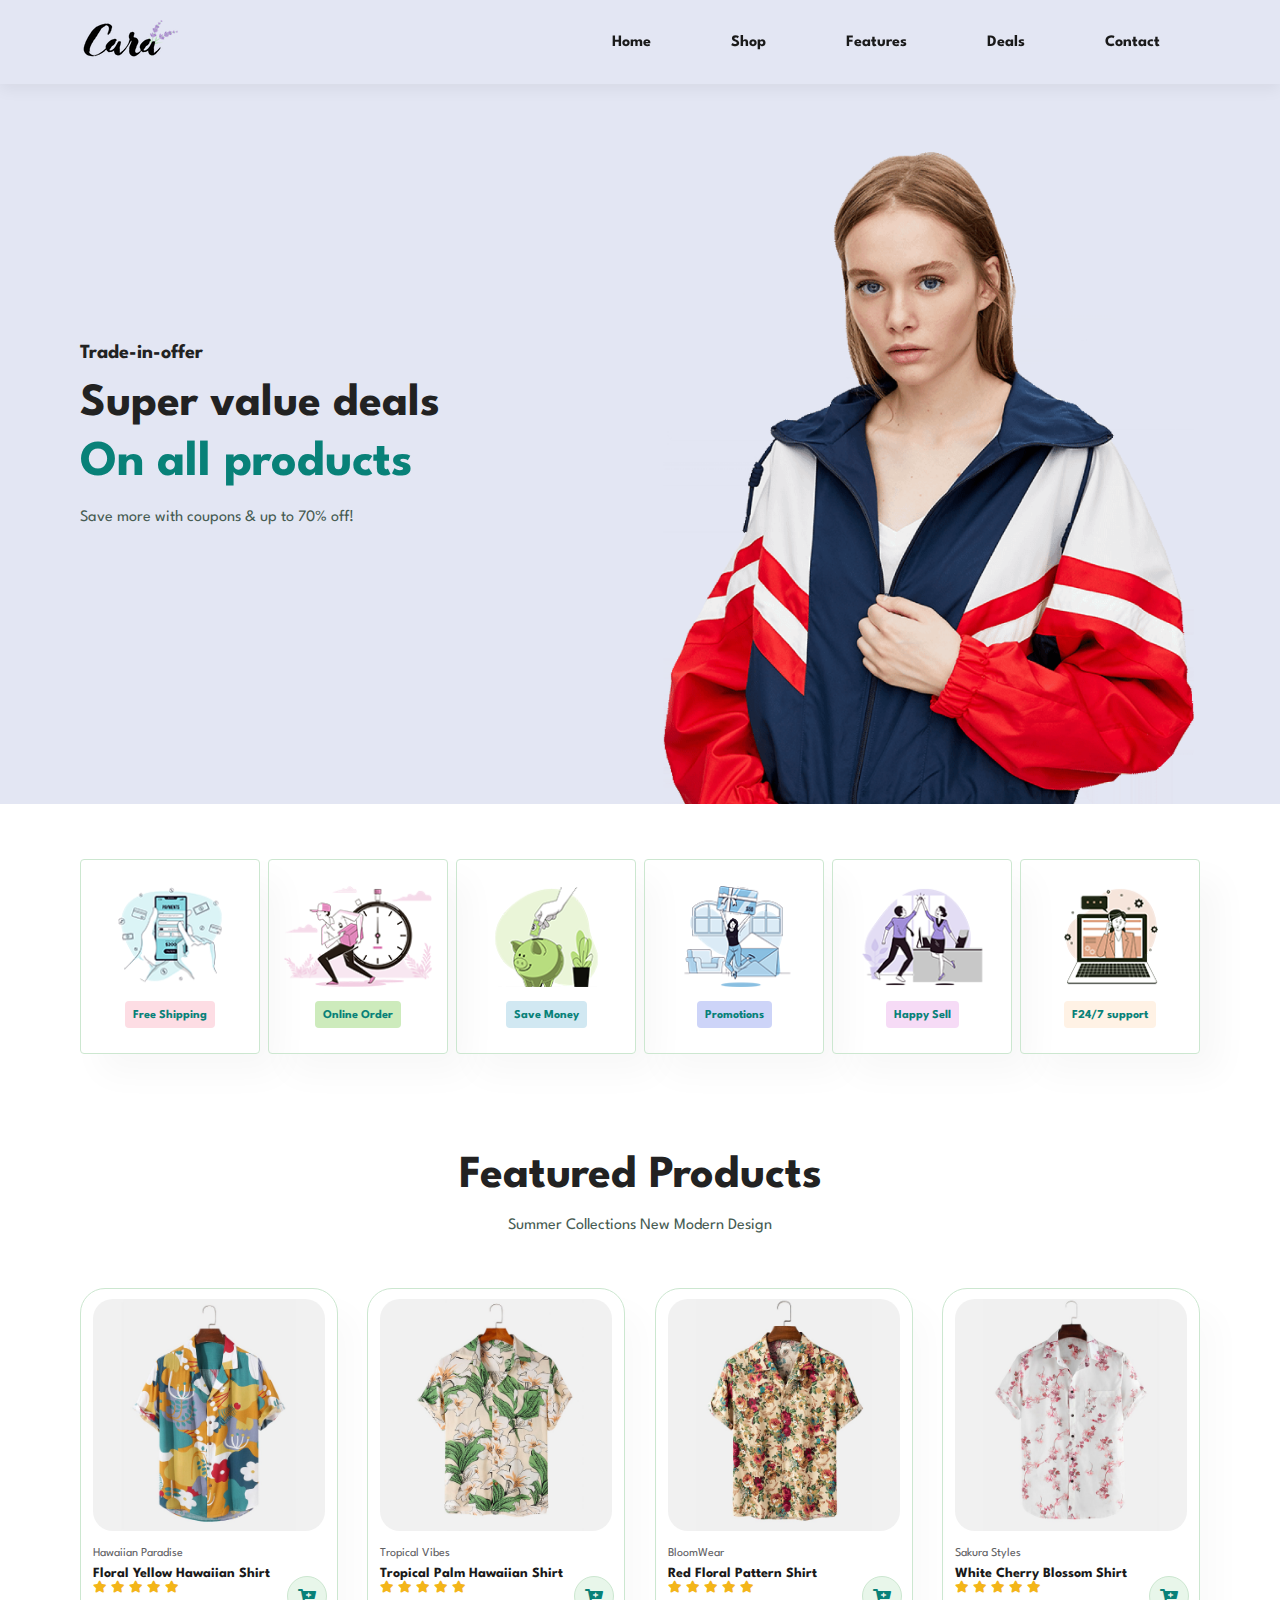
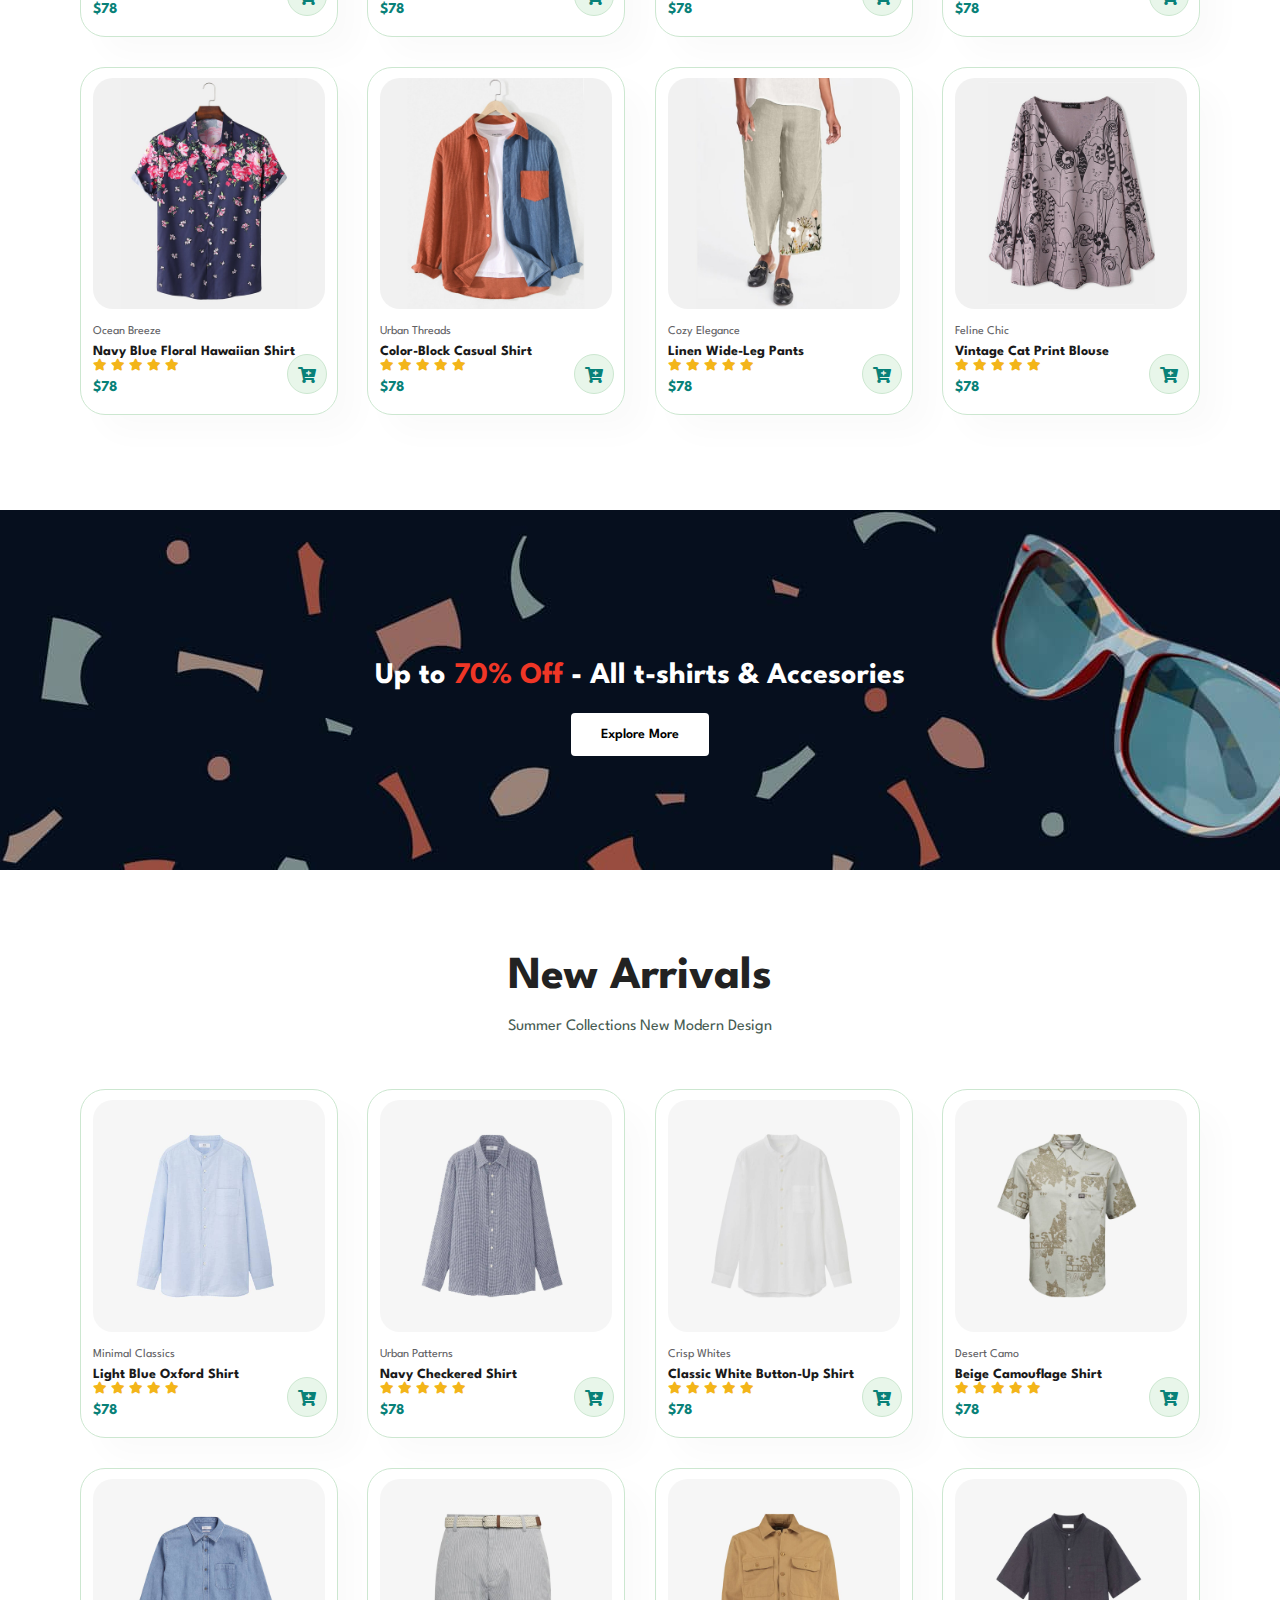
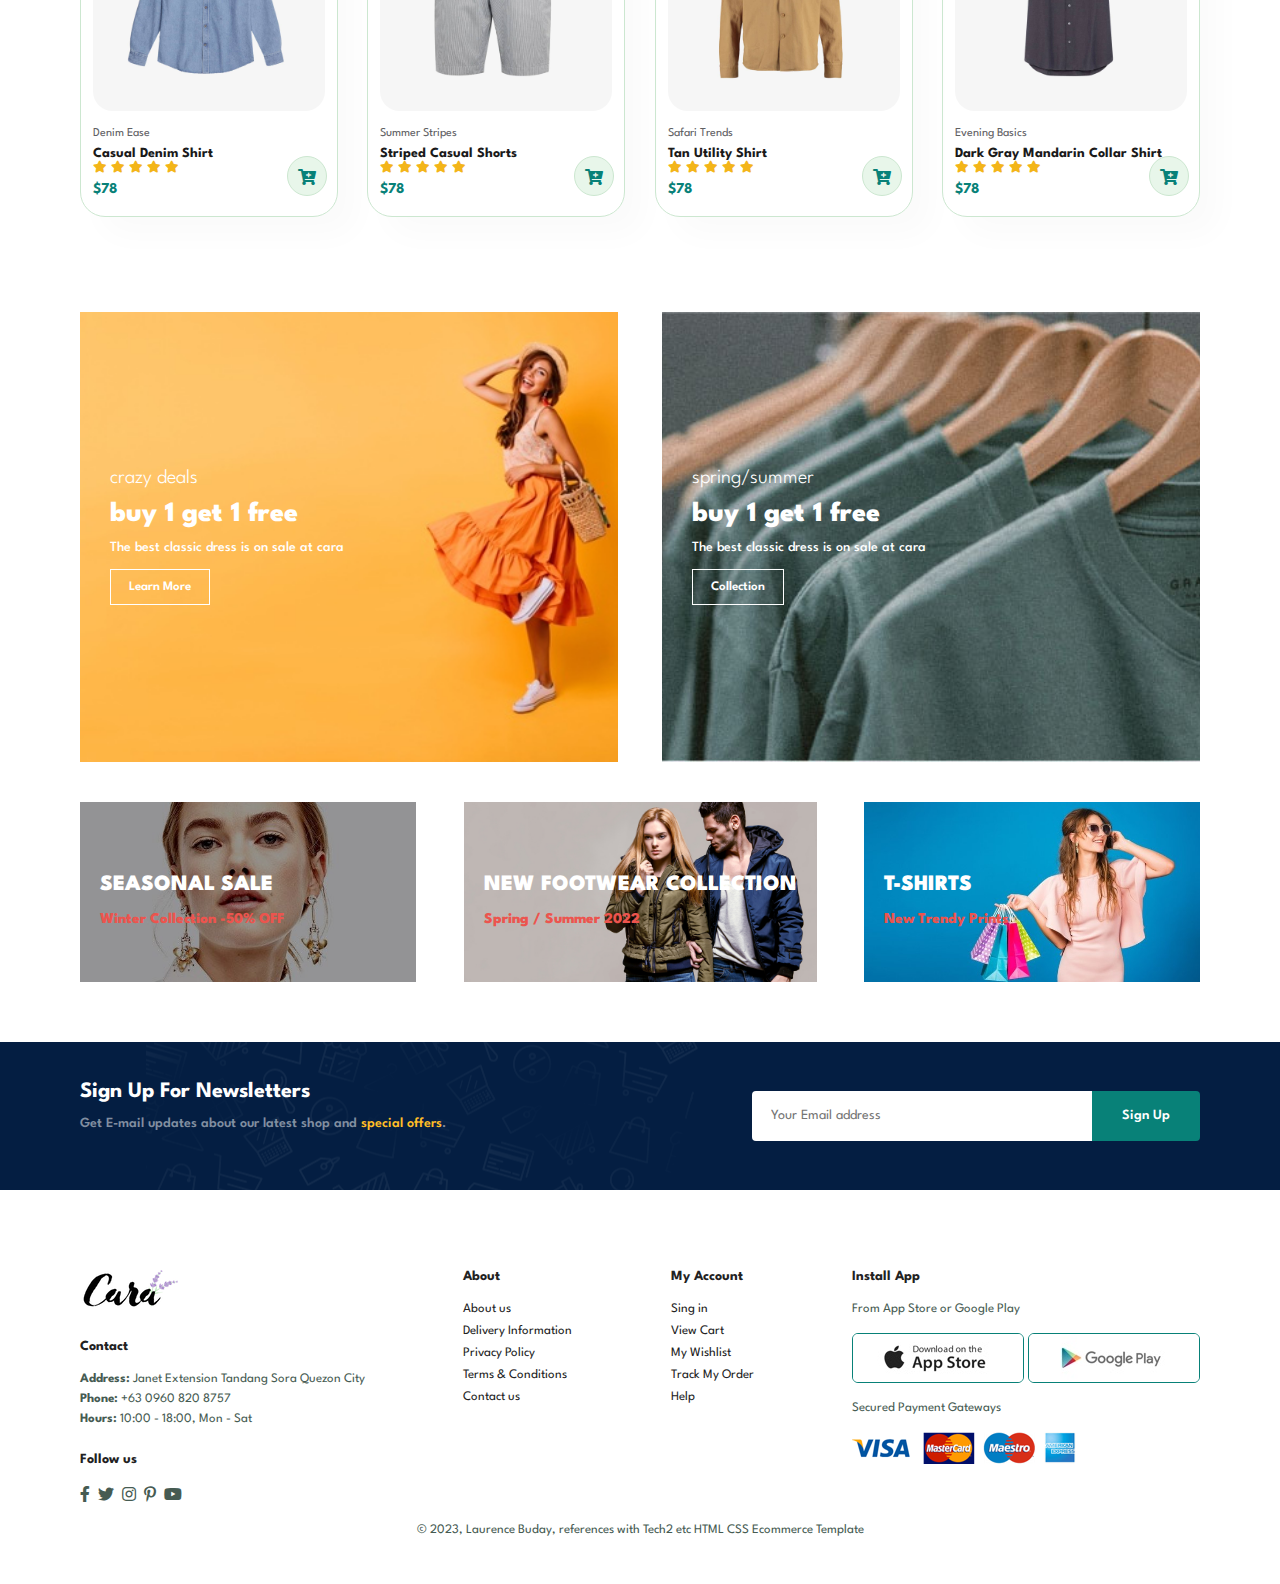
<file: index.html>
<!DOCTYPE html>
<html lang="en">
<head>
    <meta charset="UTF-8">
    <meta name="viewport" content="width=device-width, initial-scale=1.0">
    <link rel="shortcut icon" type="image/x-icon" href="img/logo.png">
    <title>LodiShop</title>
     <!-- CSS Link -->
    <link rel="stylesheet" href="css/style.css">
    <!-- font awesome link -->
    <link rel="stylesheet" href="https://use.fontawesome.com/releases/v5.15.4/css/all.css">
<body>
    <!-- navbar -->
  <section id="header">
    <a href="#"><img src="img/logo.png" class="logo" alt=""></a>
    <div>
    <ul id="navbar">
      <li><a class="active" href="index.html">Home</a></li>
      <li><a href="shop.html">Shop</a></li>
      <li><a href="#product1">Features</a></li>
      <li><a href="#sm-banner">Deals</a></li>
      <li><a href="#newsletter">Contact</a></li>
      <a href="#" id="close"><i class="fas fa-times"></i></a>
    </ul>
    </div>
  </section>
<!-- Page -->
<section id="hero">
  <div class="hero-under">
      <h4>Trade-in-offer</h4>
      <h2>Super value deals</h2>
      <h1>On all products</h1>
      <p>Save more with coupons & up to 70% off!</p>
  </div>
</section>

  <section id="feature" class="section-p1">
      <div class="fe-box">
        <img src="img/features/f1.png" alt="">
              <h6>Free Shipping</h6>
      </div>
      <div class="fe-box">
        <img src="img/features/f2.png" alt="">
              <h6>Online Order</h6>
      </div>
      <div class="fe-box">
        <img src="img/features/f3.png" alt="">
              <h6>Save Money</h6>
      </div>
      <div class="fe-box">
        <img src="img/features/f4.png" alt="">
              <h6>Promotions</h6>
      </div>
      <div class="fe-box">
        <img src="img/features/f5.png" alt="">
              <h6>Happy Sell</h6>
      </div>
      <div class="fe-box">
        <img src="img/features/f6.png" alt="">
              <h6>F24/7 support</h6>
      </div>
  </section>

  <section id="product1" class="section-p1 user-cards">
    <h2>Featured Products</h2>
    <p>Summer Collections New Modern Design</p>
    <div class="pro-container">
    <div class="pro">
      <img src="img/products/f1.jpg" alt="">
        <div class="des">
          <span>Hawaiian Paradise</span>
          <h5>Floral Yellow Hawaiian Shirt</h5>
          <div class="star"></div>
          <i class="fas fa-star"></i>
          <i class="fas fa-star"></i>
          <i class="fas fa-star"></i>
          <i class="fas fa-star"></i>
          <i class="fas fa-star"></i>
          <h4>$78</h4>
        </div>
        <a href="#"><i class="fas fa-cart-plus cart"></i></a>
    </div>
    <div class="pro">
      <img src="img/products/f2.jpg" alt="">
        <div class="des">
          <span>Tropical Vibes</span>
          <h5>Tropical Palm Hawaiian Shirt</h5>
          <div class="star"></div>
          <i class="fas fa-star"></i>
          <i class="fas fa-star"></i>
          <i class="fas fa-star"></i>
          <i class="fas fa-star"></i>
          <i class="fas fa-star"></i>
          <h4>$78</h4>
        </div>
        <a href="#"><i class="fas fa-cart-plus cart"></i></a>
    </div>
    <div class="pro">
      <img src="img/products/f3.jpg" alt="">
        <div class="des">
          <span>BloomWear</span>
          <h5>Red Floral Pattern Shirt</h5>
          <div class="star"></div>
          <i class="fas fa-star"></i>
          <i class="fas fa-star"></i>
          <i class="fas fa-star"></i>
          <i class="fas fa-star"></i>
          <i class="fas fa-star"></i>
          <h4>$78</h4>
        </div>
        <a href="#"><i class="fas fa-cart-plus cart"></i></a>
    </div>
    <div class="pro">
      <img src="img/products/f4.jpg" alt="">
        <div class="des">
          <span>Sakura Styles</span>
          <h5>White Cherry Blossom Shirt</h5>
          <div class="star"></div>
          <i class="fas fa-star"></i>
          <i class="fas fa-star"></i>
          <i class="fas fa-star"></i>
          <i class="fas fa-star"></i>
          <i class="fas fa-star"></i>
          <h4>$78</h4>
        </div>
        <a href="#"><i class="fas fa-cart-plus cart"></i></a>
    </div>
    <div class="pro">
      <img src="img/products/f5.jpg" alt="">
        <div class="des">
          <span>Ocean Breeze</span>
          <h5>Navy Blue Floral Hawaiian Shirt</h5>
          <div class="star"></div>
          <i class="fas fa-star"></i>
          <i class="fas fa-star"></i>
          <i class="fas fa-star"></i>
          <i class="fas fa-star"></i>
          <i class="fas fa-star"></i>
          <h4>$78</h4>
        </div>
        <a href="#"><i class="fas fa-cart-plus cart"></i></a>
    </div>
    <div class="pro">
      <img src="img/products/f6.jpg" alt="">
        <div class="des">
          <span>Urban Threads</span>
          <h5>Color-Block Casual Shirt</h5>
          <div class="star"></div>
          <i class="fas fa-star"></i>
          <i class="fas fa-star"></i>
          <i class="fas fa-star"></i>
          <i class="fas fa-star"></i>
          <i class="fas fa-star"></i>
          <h4>$78</h4>
        </div>
        <a href="#"><i class="fas fa-cart-plus cart"></i></a>
    </div>
    <div class="pro">
      <img src="img/products/f7.jpg" alt="">
        <div class="des">
          <span>Cozy Elegance</span>
          <h5>Linen Wide-Leg Pants</h5>
          <div class="star"></div>
          <i class="fas fa-star"></i>
          <i class="fas fa-star"></i>
          <i class="fas fa-star"></i>
          <i class="fas fa-star"></i>
          <i class="fas fa-star"></i>
          <h4>$78</h4>
        </div>
        <a href="#"><i class="fas fa-cart-plus cart"></i></a>
    </div>
    <div class="pro">
      <img src="img/products/f8.jpg" alt="">
        <div class="des">
          <span>Feline Chic</span>
          <h5>Vintage Cat Print Blouse</h5>
          <div class="star"></div>
          <i class="fas fa-star"></i>
          <i class="fas fa-star"></i>
          <i class="fas fa-star"></i>
          <i class="fas fa-star"></i>
          <i class="fas fa-star"></i>
          <h4>$78</h4>
        </div>
        <a href="#"><i class="fas fa-cart-plus cart"></i></a>
    </div>
  </div>
</section>

  <section id="banner" class="section-m1">
<br>
    <h2>Up to <span>70% Off</span> - All t-shirts & Accesories</h2>
    <button class="normal">Explore More</button>
  </section>

 
  <section id="product1" class="section-p1">
    <h2>New Arrivals</h2>
    <p>Summer Collections New Modern Design</p>
    <div class="pro-container">
    <div class="pro">
      <img src="img/products/n1.jpg" alt="">
        <div class="des">
          <span>Minimal Classics</span>
          <h5>Light Blue Oxford Shirt</h5>
          <div class="star"></div>
          <i class="fas fa-star"></i>
          <i class="fas fa-star"></i>
          <i class="fas fa-star"></i>
          <i class="fas fa-star"></i>
          <i class="fas fa-star"></i>
          <h4>$78</h4>
        </div>
        <a href="#"><i class="fas fa-cart-plus cart"></i></a>
    </div>
    <div class="pro">
      <img src="img/products/n2.jpg" alt="">
        <div class="des">
          <span>Urban Patterns</span>
          <h5>Navy Checkered Shirt</h5>
          <div class="star"></div>
          <i class="fas fa-star"></i>
          <i class="fas fa-star"></i>
          <i class="fas fa-star"></i>
          <i class="fas fa-star"></i>
          <i class="fas fa-star"></i>
          <h4>$78</h4>
        </div>
        <a href="#"><i class="fas fa-cart-plus cart"></i></a>
    </div>
    <div class="pro">
      <img src="img/products/n3.jpg" alt="">
        <div class="des">
          <span>Crisp Whites</span>
          <h5>Classic White Button-Up Shirt</h5>
          <div class="star"></div>
          <i class="fas fa-star"></i>
          <i class="fas fa-star"></i>
          <i class="fas fa-star"></i>
          <i class="fas fa-star"></i>
          <i class="fas fa-star"></i>
          <h4>$78</h4>
        </div>
        <a href="#"><i class="fas fa-cart-plus cart"></i></a>
    </div>
    <div class="pro">
      <img src="img/products/n4.jpg" alt="">
        <div class="des">
          <span>Desert Camo</span>
          <h5>Beige Camouflage Shirt</h5>
          <div class="star"></div>
          <i class="fas fa-star"></i>
          <i class="fas fa-star"></i>
          <i class="fas fa-star"></i>
          <i class="fas fa-star"></i>
          <i class="fas fa-star"></i>
          <h4>$78</h4>
        </div>
        <a href="#"><i class="fas fa-cart-plus cart"></i></a>
    </div>
    <div class="pro">
      <img src="img/products/n5.jpg" alt="">
        <div class="des">
          <span>Denim Ease</span>
          <h5>Casual Denim Shirt</h5>
          <div class="star"></div>
          <i class="fas fa-star"></i>
          <i class="fas fa-star"></i>
          <i class="fas fa-star"></i>
          <i class="fas fa-star"></i>
          <i class="fas fa-star"></i>
          <h4>$78</h4>
        </div>
        <a href="#"><i class="fas fa-cart-plus cart"></i></a>
    </div>
    <div class="pro">
      <img src="img/products/n6.jpg" alt="">
        <div class="des">
          <span>Summer Stripes</span>
          <h5>Striped Casual Shorts</h5>
          <div class="star"></div>
          <i class="fas fa-star"></i>
          <i class="fas fa-star"></i>
          <i class="fas fa-star"></i>
          <i class="fas fa-star"></i>
          <i class="fas fa-star"></i>
          <h4>$78</h4>
        </div>
        <a href="#"><i class="fas fa-cart-plus cart"></i></a>
    </div>
    <div class="pro">
      <img src="img/products/n7.jpg" alt="">
        <div class="des">
          <span>Safari Trends</span>
          <h5>Tan Utility Shirt</h5>
          <div class="star"></div>
          <i class="fas fa-star"></i>
          <i class="fas fa-star"></i>
          <i class="fas fa-star"></i>
          <i class="fas fa-star"></i>
          <i class="fas fa-star"></i>
          <h4>$78</h4>
        </div>
        <a href="#"><i class="fas fa-cart-plus cart"></i></a>
    </div>
    <div class="pro">
      <img src="img/products/n8.jpg" alt="">
        <div class="des">
          <span>Evening Basics</span>
          <h5>Dark Gray Mandarin Collar Shirt</h5>
          <div class="star"></div>
          <i class="fas fa-star"></i>
          <i class="fas fa-star"></i>
          <i class="fas fa-star"></i>
          <i class="fas fa-star"></i>
          <i class="fas fa-star"></i>
          <h4>$78</h4>
        </div>
        <a href="#"><i class="fas fa-cart-plus cart"></i></a>
    </div>
  </div>
</section>

  <section id="sm-banner" class="section-p1">
    <div class="banner-box">
      <h4>crazy deals</h4>
      <h2>buy 1 get 1 free</h2>
      <span>The best classic dress is on sale at cara</span>
      <button class="white">Learn More</button>
    </div>
    <div class="banner-box banner-box2">
      <h4>spring/summer</h4>
      <h2>buy 1 get 1 free</h2>
      <span>The best classic dress is on sale at cara</span>
      <button class="white">Collection</button>
    </div>
  </section>

  <section id="banner3" class="section-p1">
    <div class="banner-box">
        <h2>SEASONAL SALE</h2>
        <h3>Winter Collection -50% OFF</h3>
      </div>
      <div class="banner-box banner-box2">
        <h2>NEW FOOTWEAR COLLECTION</h2>
        <h3>Spring / Summer 2022</h3>
      </div>
      <div class="banner-box banner-box3">
        <h2>T-SHIRTS</h2>
        <h3>New Trendy Prints</h3>
      </div>
  </section>

  <section id="newsletter" class="section-p1 section-m1">
      <div class="newstext">
        <h4>Sign Up For Newsletters</h4>
        <p>Get E-mail updates about our latest shop and <span>special offers</span>.</p>
      </div>
      <div class="form">
          <input type="text" placeholder="Your Email address">
          <button class="normal">Sign Up</button>
      </div>
  </section>

  <footer class="section-p1">
    <div class="col">
        <img class="logo" src="img/logo.png" alt="">
        <h4>Contact</h4>
        <p><strong>Address: </strong>Janet Extension Tandang Sora Quezon City</p>
        <p><strong>Phone: </strong>+63 0960 820 8757</p>
        <p><strong>Hours: </strong>10:00 - 18:00, Mon - Sat</p>
        <div class="follow">
            <h4>Follow us</h4>
            <div class="icon">
              <i class="fab fa-facebook-f"></i>
              <i class="fab fa-twitter"></i>
              <i class="fab fa-instagram"></i>
              <i class="fab fa-pinterest-p"></i>
              <i class="fab fa-youtube"></i>
            </div>
        </div>
    </div>

    <div class="col">
      <h4>About</h4>
      <a href="#">About us</a>
      <a href="#">Delivery Information</a>
      <a href="#">Privacy Policy</a>
      <a href="#">Terms & Conditions</a>
      <a href="#">Contact us</a>
    </div>

    <div class="col">
      <h4>My Account</h4>
      <a href="#">Sing in</a>
      <a href="#">View Cart</a>
      <a href="#">My Wishlist</a>
      <a href="#">Track My Order</a>
      <a href="#">Help</a>
    </div>
    
    <div class="col install">
      <h4>Install App</h4>
      <p>From App Store or Google Play</p>
      <div class="row">
      <img src="img/pay/app.jpg" alt="">
      <img src="img/pay/play.jpg" alt="">
      </div>
      <p>Secured Payment Gateways</p>
      <img src="img/pay/pay.png" alt="">
    </div>

    <div class="copyright">
      <p>© 2023, Laurence Buday, references with Tech2 etc HTML CSS Ecommerce Template</p>
    </div>
  </footer>
  </body>
  <script src="js/script.js"></script>
</html>
</file>
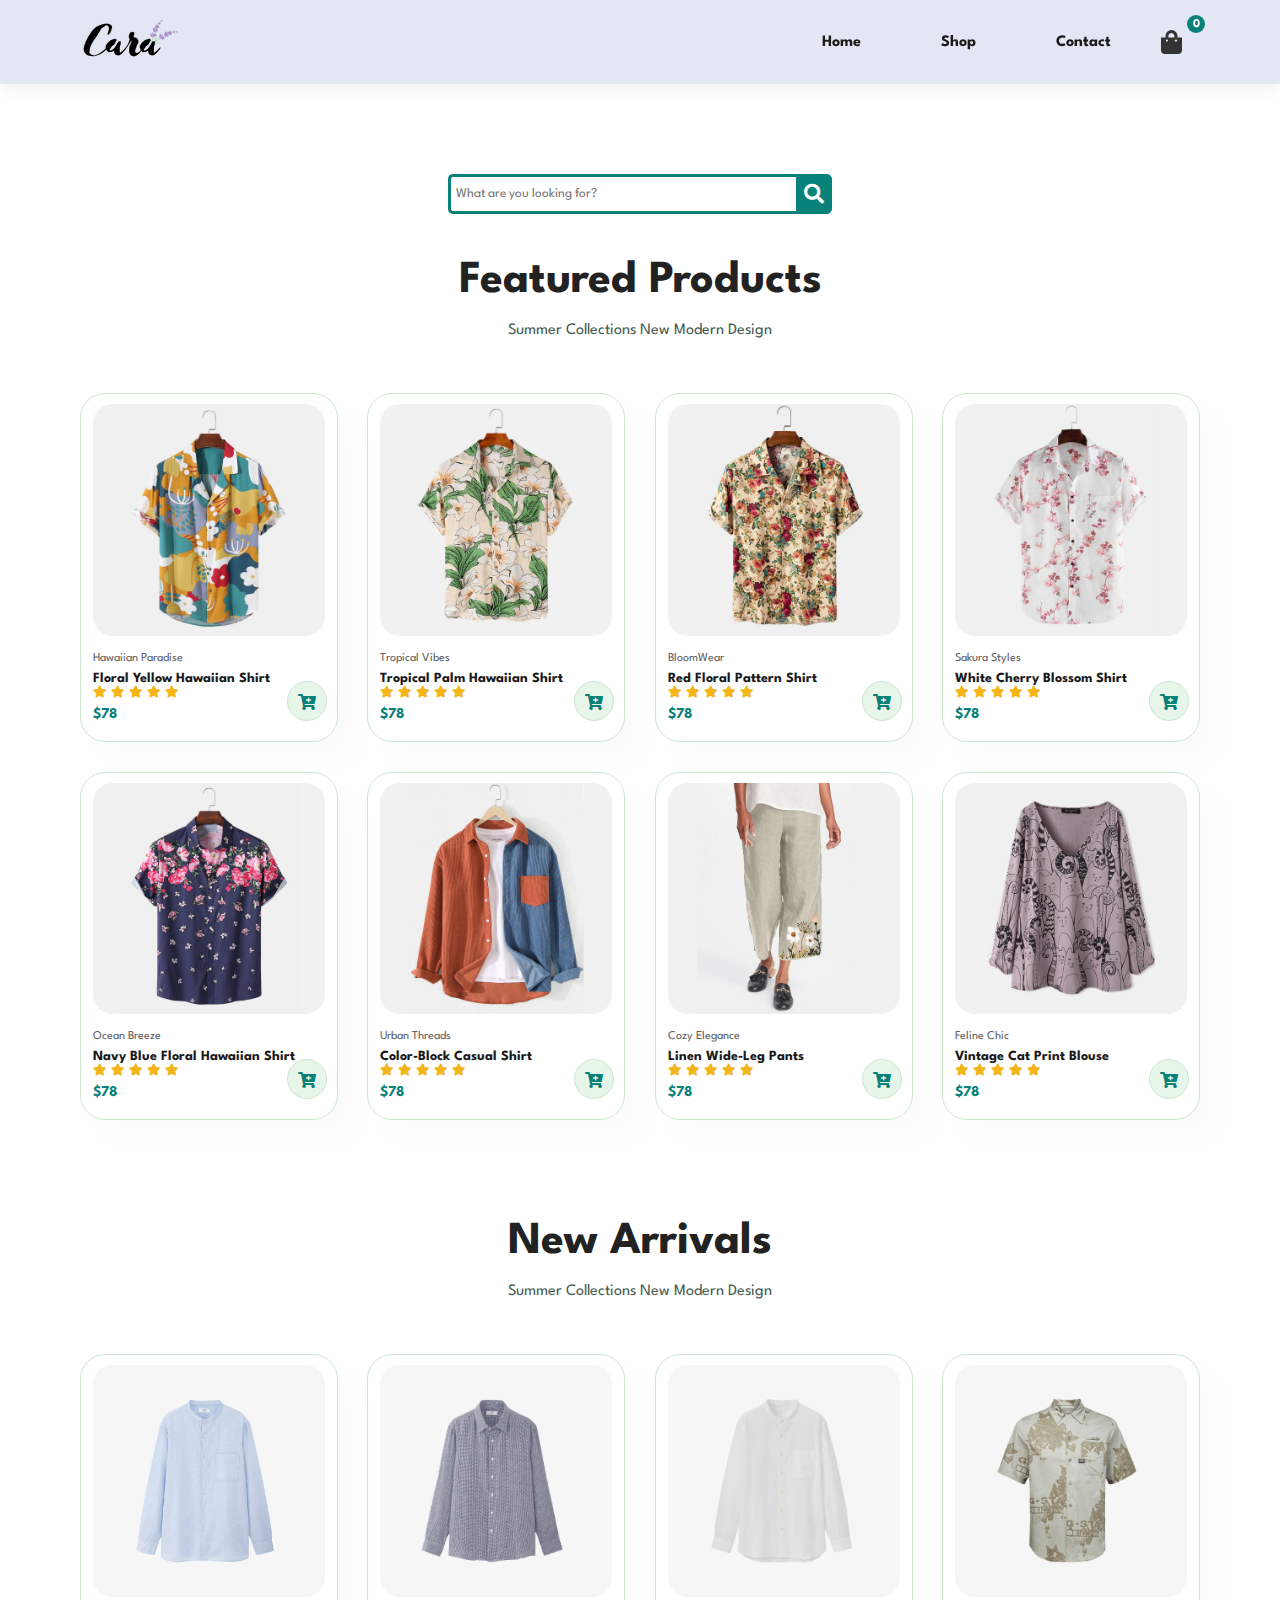
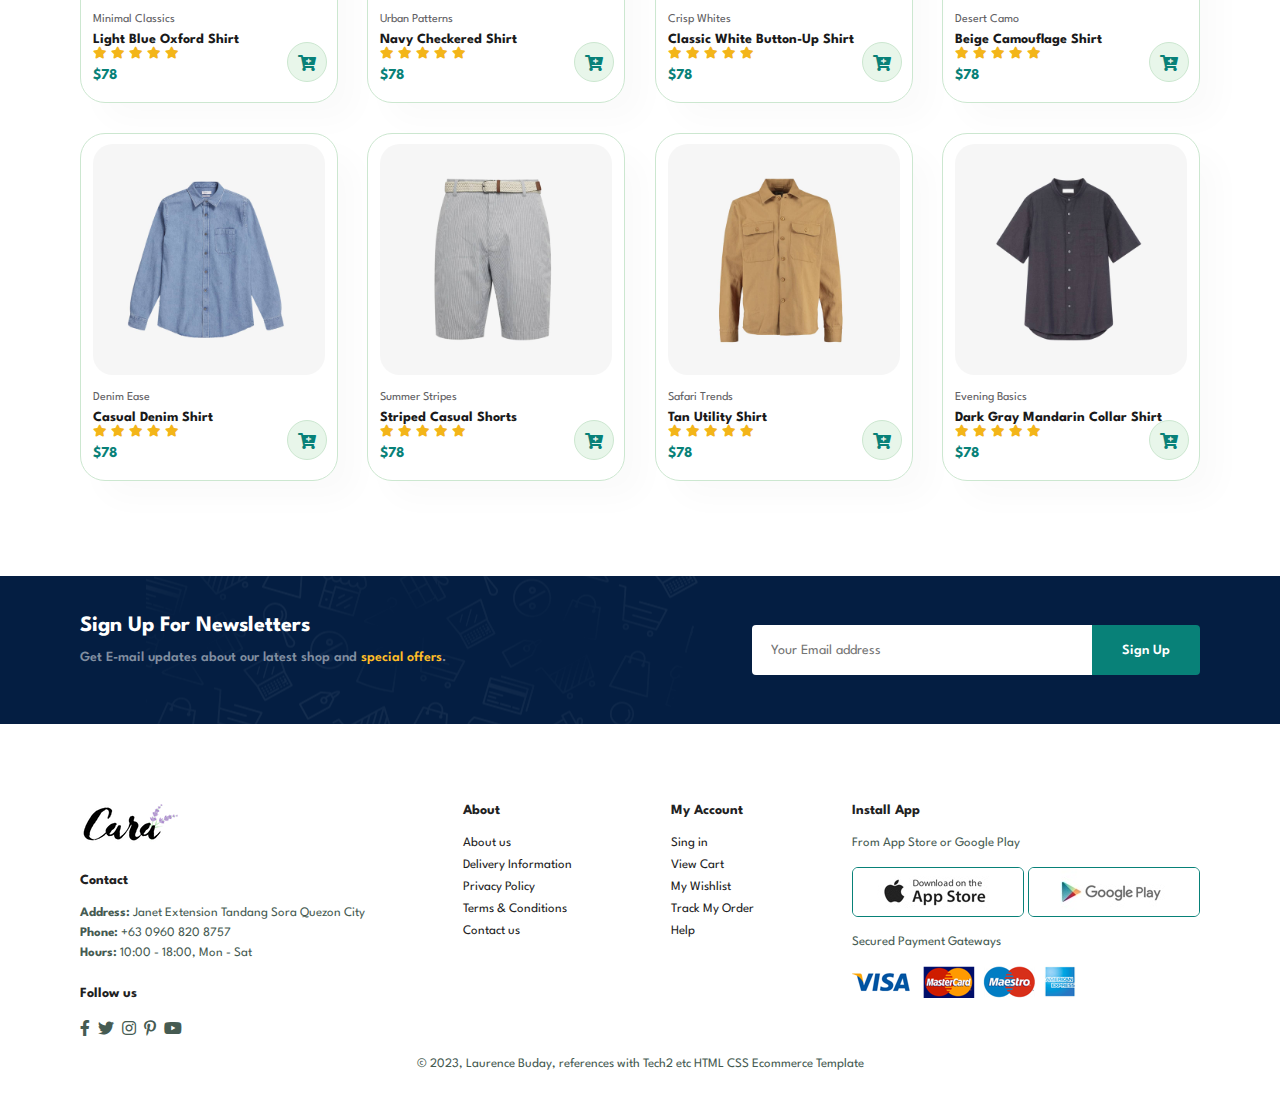
<file: shop.html>
<!DOCTYPE html>
<html lang="en">
<head>
    <meta charset="UTF-8">
    <meta name="viewport" content="width=device-width, initial-scale=1.0">
    <link rel="shortcut icon" type="image/x-icon" href="img/logo.png">
    <title>LodiShop</title>
     <!-- CSS Link -->
    <link rel="stylesheet" href="css/style.css">
    <!-- font awesome link -->
    <link rel="stylesheet" href="https://use.fontawesome.com/releases/v5.15.4/css/all.css">
</head>
<body>
    <!-- navbar -->
  <section id="header">
    <a href="#"><img src="img/logo.png" class="logo" alt=""></a>
    <div>
    <ul id="navbar">
      <li><a class="active" href="index.html">Home</a></li>
      <li><a href="#feature">Shop</a></li>
      <li><a href="#newsletter">Contact</a></li>
      <a href="#" id="close"><i class="fas fa-times"></i></a>
      <div id="mobile">
        <button id="open-cart" class="open-cart">
            <i class="fas fa-shopping-bag btn"></i>
            <span id="cart-count">0</span> <!-- Display item count -->
        </button>
        <i id="bar" class="fas fa-outdent"></i>
    </div>
    </ul>
    </div>
    
  </section>

  <div id="cart-overlay" class="cart-overlay">
    <div id="cart-container" class="cart-container">
      <h2>Your Cart</h2>
      <div id="cart-items" class="cart-items">
        <!-- Cart items will be dynamically added here -->
      </div>
      <p class="subtotal">Subtotal: ₱0.00</p>
      <button id="close-cart" class="close-cart">Close</button>
      <button id="checkout-cart" class="checkout-cart">Checkout</button>
    </div>
  </div>
<!-- Page -->

<div class="wrap">
  <div class="search">
     <input type="text" class="searchTerm" placeholder="What are you looking for?" data-search>
     <button type="submit" class="searchButton">
       <i class="fa fa-search"></i>
    </button>
  </div>
</div>
  

  <section id="product1" class="section-p1 user-cards">
      <h2>Featured Products</h2>
      <p>Summer Collections New Modern Design</p>
      <div class="pro-container">
      <div class="pro" data-id="f1" data-name="Floral Yellow Hawaiian Shirt" data-price="78" data-image="img/products/f1.jpg">
        <img src="img/products/f1.jpg" alt="">
          <div class="des">
            <span>Hawaiian Paradise</span>
            <h5>Floral Yellow Hawaiian Shirt</h5>
            <div class="star"></div>
            <i class="fas fa-star"></i>
            <i class="fas fa-star"></i>
            <i class="fas fa-star"></i>
            <i class="fas fa-star"></i>
            <i class="fas fa-star"></i>
            <h4>$78</h4>
          </div>
          <div class="add-to-cart"><i class="fas fa-cart-plus cart"></i></div>
      </div>
      <div class="pro" data-id="f2" data-name="Tropical Palm Hawaiian Shirt" data-price="78" data-image="img/products/f2.jpg">
        <img src="img/products/f2.jpg" alt="">
          <div class="des">
            <span>Tropical Vibes</span>
            <h5>Tropical Palm Hawaiian Shirt</h5>
            <div class="star"></div>
            <i class="fas fa-star"></i>
            <i class="fas fa-star"></i>
            <i class="fas fa-star"></i>
            <i class="fas fa-star"></i>
            <i class="fas fa-star"></i>
            <h4>$78</h4>
          </div>
          <div class="add-to-cart"><i class="fas fa-cart-plus cart"></i></div>
      </div>
      <div class="pro" data-id="f3" data-name="Red Floral Pattern Shirt" data-price="78" data-image="img/products/f3.jpg">
        <img src="img/products/f3.jpg" alt="">
          <div class="des">
            <span>BloomWear</span>
            <h5>Red Floral Pattern Shirt</h5>
            <div class="star"></div>
            <i class="fas fa-star"></i>
            <i class="fas fa-star"></i>
            <i class="fas fa-star"></i>
            <i class="fas fa-star"></i>
            <i class="fas fa-star"></i>
            <h4>$78</h4>
          </div>
          <div class="add-to-cart"><i class="fas fa-cart-plus cart"></i></div>
      </div>
      <div class="pro" data-id="f4" data-name="White Cherry Blossom Shirt" data-price="78" data-image="img/products/f4.jpg">
        <img src="img/products/f4.jpg" alt="">
          <div class="des">
            <span>Sakura Styles</span>
            <h5>White Cherry Blossom Shirt</h5>
            <div class="star"></div>
            <i class="fas fa-star"></i>
            <i class="fas fa-star"></i>
            <i class="fas fa-star"></i>
            <i class="fas fa-star"></i>
            <i class="fas fa-star"></i>
            <h4>$78</h4>
          </div>
          <div class="add-to-cart"><i class="fas fa-cart-plus cart"></i></div>
      </div>
      <div class="pro" data-id="f5" data-name="Navy Blue Floral Hawaiian Shirt" data-price="78" data-image="img/products/f5.jpg">
        <img src="img/products/f5.jpg" alt="">
          <div class="des">
            <span>Ocean Breeze</span>
            <h5>Navy Blue Floral Hawaiian Shirt</h5>
            <div class="star"></div>
            <i class="fas fa-star"></i>
            <i class="fas fa-star"></i>
            <i class="fas fa-star"></i>
            <i class="fas fa-star"></i>
            <i class="fas fa-star"></i>
            <h4>$78</h4>
          </div>
          <div class="add-to-cart"><i class="fas fa-cart-plus cart"></i></div>
      </div>
      <div class="pro" data-id="f6" data-name="Color-Block Casual Shirt" data-price="78" data-image="img/products/f6.jpg">
        <img src="img/products/f6.jpg" alt="">
          <div class="des">
            <span>Urban Threads</span>
            <h5>Color-Block Casual Shirt</h5>
            <div class="star"></div>
            <i class="fas fa-star"></i>
            <i class="fas fa-star"></i>
            <i class="fas fa-star"></i>
            <i class="fas fa-star"></i>
            <i class="fas fa-star"></i>
            <h4>$78</h4>
          </div>
          <div class="add-to-cart"><i class="fas fa-cart-plus cart"></i></div>
      </div>
      <div class="pro" data-id="f7" data-name="Linen Wide-Leg Pants" data-price="78" data-image="img/products/f7.jpg">
        <img src="img/products/f7.jpg" alt="">
          <div class="des">
            <span>Cozy Elegance</span>
            <h5>Linen Wide-Leg Pants</h5>
            <div class="star"></div>
            <i class="fas fa-star"></i>
            <i class="fas fa-star"></i>
            <i class="fas fa-star"></i>
            <i class="fas fa-star"></i>
            <i class="fas fa-star"></i>
            <h4>$78</h4>
          </div>
          <div class="add-to-cart"><i class="fas fa-cart-plus cart"></i></div>
      </div>
      <div class="pro" data-id="f8" data-name="Vintage Cat Print Blouse" data-price="78" data-image="img/products/f8.jpg">
        <img src="img/products/f8.jpg" alt="">
          <div class="des">
            <span>Feline Chic</span>
            <h5>Vintage Cat Print Blouse</h5>
            <div class="star"></div>
            <i class="fas fa-star"></i>
            <i class="fas fa-star"></i>
            <i class="fas fa-star"></i>
            <i class="fas fa-star"></i>
            <i class="fas fa-star"></i>
            <h4>$78</h4>
          </div>
          <div class="add-to-cart"><i class="fas fa-cart-plus cart"></i></div>
      </div>
    </div>
  </section>

  <section id="product1" class="section-p1">
      <h2>New Arrivals</h2>
      <p>Summer Collections New Modern Design</p>
      <div class="pro-container">
      <div class="pro" data-id="n1" data-name="Light Blue Oxford Shirt" data-price="78" data-image="img/products/n1.jpg">
        <img src="img/products/n1.jpg" alt="">
          <div class="des">
            <span>Minimal Classics</span>
            <h5>Light Blue Oxford Shirt</h5>
            <div class="star"></div>
            <i class="fas fa-star"></i>
            <i class="fas fa-star"></i>
            <i class="fas fa-star"></i>
            <i class="fas fa-star"></i>
            <i class="fas fa-star"></i>
            <h4>$78</h4>
          </div>
          <div class="add-to-cart"><i class="fas fa-cart-plus cart"></i></div>
      </div>
      <div class="pro" data-id="n2" data-name="Navy Checkered Shirt" data-price="78" data-image="img/products/n2.jpg">
        <img src="img/products/n2.jpg" alt="">
          <div class="des">
            <span>Urban Patterns</span>
            <h5>Navy Checkered Shirt</h5>
            <div class="star"></div>
            <i class="fas fa-star"></i>
            <i class="fas fa-star"></i>
            <i class="fas fa-star"></i>
            <i class="fas fa-star"></i>
            <i class="fas fa-star"></i>
            <h4>$78</h4>
          </div>
          <div class="add-to-cart"><i class="fas fa-cart-plus cart"></i></div>
      </div>
      <div class="pro" data-id="n3" data-name="Classic White Button-Up Shirt" data-price="78" data-image="img/products/n3.jpg">
        <img src="img/products/n3.jpg" alt="">
          <div class="des">
            <span>Crisp Whites</span>
            <h5>Classic White Button-Up Shirt</h5>
            <div class="star"></div>
            <i class="fas fa-star"></i>
            <i class="fas fa-star"></i>
            <i class="fas fa-star"></i>
            <i class="fas fa-star"></i>
            <i class="fas fa-star"></i>
            <h4>$78</h4>
          </div>
          <div class="add-to-cart"><i class="fas fa-cart-plus cart"></i></div>
      </div>
      <div class="pro" data-id="n4" data-name="Beige Camouflage Shirt" data-price="78" data-image="img/products/n4.jpg">
        <img src="img/products/n4.jpg" alt="">
          <div class="des">
            <span>Desert Camo</span>
            <h5>Beige Camouflage Shirt</h5>
            <div class="star"></div>
            <i class="fas fa-star"></i>
            <i class="fas fa-star"></i>
            <i class="fas fa-star"></i>
            <i class="fas fa-star"></i>
            <i class="fas fa-star"></i>
            <h4>$78</h4>
          </div>
          <div class="add-to-cart"><i class="fas fa-cart-plus cart"></i></div>
      </div>
      <div class="pro" data-id="n5" data-name="Casual Denim Shirt" data-price="78" data-image="img/products/n5.jpg">
        <img src="img/products/n5.jpg" alt="">
          <div class="des">
            <span>Denim Ease</span>
            <h5>Casual Denim Shirt</h5>
            <div class="star"></div>
            <i class="fas fa-star"></i>
            <i class="fas fa-star"></i>
            <i class="fas fa-star"></i>
            <i class="fas fa-star"></i>
            <i class="fas fa-star"></i>
            <h4>$78</h4>
          </div>
          <div class="add-to-cart"><i class="fas fa-cart-plus cart"></i></div>
      </div>
      <div class="pro" data-id="n6" data-name="Striped Casual Shorts" data-price="78" data-image="img/products/n6.jpg">
        <img src="img/products/n6.jpg" alt="">
          <div class="des">
            <span>Summer Stripes</span>
            <h5>Striped Casual Shorts</h5>
            <div class="star"></div>
            <i class="fas fa-star"></i>
            <i class="fas fa-star"></i>
            <i class="fas fa-star"></i>
            <i class="fas fa-star"></i>
            <i class="fas fa-star"></i>
            <h4>$78</h4>
          </div>
          <div class="add-to-cart"><i class="fas fa-cart-plus cart"></i></div>
      </div>
      <div class="pro" data-id="n7" data-name="Tan Utility Shirt" data-price="78" data-image="img/products/n7.jpg">
        <img src="img/products/n7.jpg" alt="">
          <div class="des">
            <span>Safari Trends</span>
            <h5>Tan Utility Shirt</h5>
            <div class="star"></div>
            <i class="fas fa-star"></i>
            <i class="fas fa-star"></i>
            <i class="fas fa-star"></i>
            <i class="fas fa-star"></i>
            <i class="fas fa-star"></i>
            <h4>$78</h4>
          </div>
          <div class="add-to-cart"><i class="fas fa-cart-plus cart"></i></div>
      </div>
      <div class="pro" data-id="n8" data-name="Dark Gray Mandarin Collar Shirt" data-price="78" data-image="img/products/n8.jpg">
        <img src="img/products/n8.jpg" alt="">
          <div class="des">
            <span>Evening Basics</span>
            <h5>Dark Gray Mandarin Collar Shirt</h5>
            <div class="star"></div>
            <i class="fas fa-star"></i>
            <i class="fas fa-star"></i>
            <i class="fas fa-star"></i>
            <i class="fas fa-star"></i>
            <i class="fas fa-star"></i>
            <h4>$78</h4>
          </div>
          <div class="add-to-cart"><i class="fas fa-cart-plus cart"></i></div>
      </div>
    </div>
  </section>


  <section id="newsletter" class="section-p1 section-m1 user-cards">
      <div class="newstext">
        <h4>Sign Up For Newsletters</h4>
        <p>Get E-mail updates about our latest shop and <span>special offers</span>.</p>
      </div>
      <div class="form">
          <input type="text" placeholder="Your Email address">
          <button class="normal">Sign Up</button>
      </div>
  </section>

  <footer class="section-p1">
    <div class="col">
        <img class="logo" src="img/logo.png" alt="">
        <h4>Contact</h4>
        <p><strong>Address: </strong>Janet Extension Tandang Sora Quezon City</p>
        <p><strong>Phone: </strong>+63 0960 820 8757</p>
        <p><strong>Hours: </strong>10:00 - 18:00, Mon - Sat</p>
        <div class="follow">
            <h4>Follow us</h4>
            <div class="icon">
              <i class="fab fa-facebook-f"></i>
              <i class="fab fa-twitter"></i>
              <i class="fab fa-instagram"></i>
              <i class="fab fa-pinterest-p"></i>
              <i class="fab fa-youtube"></i>
            </div>
        </div>
    </div>

    <div class="col">
      <h4>About</h4>
      <a href="#">About us</a>
      <a href="#">Delivery Information</a>
      <a href="#">Privacy Policy</a>
      <a href="#">Terms & Conditions</a>
      <a href="#">Contact us</a>
    </div>

    <div class="col">
      <h4>My Account</h4>
      <a href="#">Sing in</a>
      <a href="#">View Cart</a>
      <a href="#">My Wishlist</a>
      <a href="#">Track My Order</a>
      <a href="#">Help</a>
    </div>
    
    <div class="col install">
      <h4>Install App</h4>
      <p>From App Store or Google Play</p>
      <div class="row">
      <img src="img/pay/app.jpg" alt="">
      <img src="img/pay/play.jpg" alt="">
      </div>
      <p>Secured Payment Gateways</p>
      <img src="img/pay/pay.png" alt="">
    </div>

    <div class="copyright">
      <p>© 2023, Laurence Buday, references with Tech2 etc HTML CSS Ecommerce Template</p>
    </div>
  </footer>
  </body>
  <script src="js/script.js" defer></script>
</html>
</file>
<file: css/style.css>
@import url("https://fonts.googleapis.com/css2?family=Spartan:wght@100;200;300;400;500;600;700;800;900&display=swap");
* {
  margin: 0;
  padding: 0;
  box-sizing: border-box;
  font-family: "Spartan", sans-serif;
}

html {
  scroll-behavior: smooth;
}

/* Global Styles */

h1 {
  font-size: 50px;
  line-height: 64px;
  color: #222;
}

h2 {
  font-size: 46px;
  line-height: 54px;
  color: #222;
}

h4 {
  font-size: 20px;
  color: #222;
}

h6 {
  font-weight: 700;
  font-size: 12px;
}

p {
  font-size: 16px;
  color: #465b52;
  margin: 15px 0 20px 0;
}

.section-p1 {
  padding: 40px 80px;
}

.section-m1 {
  margin: 40px 0;
}

button.normal {
  font-size: 14px;
  font-weight: 600;
  padding: 15px 30px;
  color: #000;
  background-color: #fff;
  border-radius: 4px;
  cursor: pointer;
  border: none;
  outline: none;
  transition: 0.2s;
}

button.white {
  font-size: 13px;
  font-weight: 600;
  padding: 11px 18px;
  color: #fff;
  background-color: transparent;
  cursor: pointer;
  border: 1px solid #fff;
  outline: none;
  transition: 0.2s;
}

body {
  width: 100%;
}

/* Header Start */

#header {
    display: flex;
    align-items: center;
    justify-content: space-between;
    padding: 20px 80px;
    background: #E3E6F3;
    box-shadow: 0 5px 15px rgb(0, 0, 0, 0.06);
    z-index: 999;
    position: sticky;
    top: 0;
    left: 0;
}

#navbar {
    display: flex;
    align-items: center;
    justify-content: center;
}

#navbar li{
    list-style: none;
    padding: 0 40px;
    position: relative;
}

#navbar li a {
    text-decoration: none;
    font-size: 16px;
    font-weight: 700;
    color: #1a1a1a;
    transition: 0.3s ease;
}

#navbar li a:hover,
#navbar li a.active {
  color: #088178;
}

#navbar li a.active::after,
#navbar li a:hover::after {
  content: "";
  width: 20%;
  height: 2px;
  background: #088178;
  position: absolute;
  bottom: -4px;
  left: 40px;
}

#mobile {
  display: none;
  align-items: center;
}

#close {
  display: none;
}

/* Home Page */

#hero{
  background-image: url("../img/hero4.png");
  height: 80vh;
  width: 100%;
  background-size: cover;
  background-position: top 25% right 0;
  padding: 0 80px;
  display: flex;
  flex-direction: column;
  align-items: flex-start;
  justify-content: center;
}

#hero h4 {
  padding-bottom: 15px;
}

#hero h1 {
  color: #088178;
}

#hero button {
  background-image: url("../img/button.png");
  background-color: transparent;
  color: #088178;
  border: 0;
  padding: 14px 80px 14px 65px;
  background-repeat: no-repeat;
  cursor: pointer;
  font-weight: 700;
  font-size: 15px;
}

#feature {
  display: flex;
  align-items: center;
  justify-items: center;
  justify-content: space-between;
  flex-wrap: wrap;
}

#feature .fe-box {
  width: 180px;
  text-align: center;
  padding: 25px 15px;
  box-shadow: 20px 20px 34px rgb(0, 0, 0, 0.03);
  border: 1px solid #cce7d0;
  border-radius: 4px;
  margin: 15px 0;
}

#feature .fe-box:hover {
  box-shadow: 10px 10px 54px rgb(70, 62, 221, 0.1);
}

#feature .fe-box img {
  width: 100%;
  margin-bottom: 10px;
}

#feature .fe-box h6{
  display: inline-block;
  padding: 9px 8px 6px 8px;
  line-height: 1;
  border-radius: 4px;
  color: #088178;
  background-color: #fddde4;
}

#feature .fe-box:nth-child(2) h6{
  background-color: #cdebbc;
}
#feature .fe-box:nth-child(3) h6{
  background-color: #d1e8f2;
}
#feature .fe-box:nth-child(4) h6{
  background-color: #cdd4f8;
}
#feature .fe-box:nth-child(5) h6{
  background-color: #f6dbf6;
}
#feature .fe-box:nth-child(6) h6{
  background-color: #fff2e5;
}

#product1 {
  text-align: center;
}
#product1 .pro-container{
  display: flex;
  justify-content: space-between;
  padding-top: 20px;
  flex-wrap: wrap;
}
#product1 .pro{
  width: 23%;
  min-width: 250px;
  padding: 10px 12px;
  border: 1px solid #cce7d0;
  border-radius: 25px;
  cursor: pointer;
  box-shadow: 20px 20px 30px rgba(0, 0, 0, 0.02);
  margin: 15px 0;
  transition: 0.2s ease;
  position: relative;
}
#product1 .pro:hover{
  box-shadow: 20px 20px 30px rgba(0, 0, 0, 0.06);
}
#product1 .pro img{
  width: 100%;
  border-radius: 20px;
}


#product1 .pro .des{
  text-align: start;
  padding: 10px 0;
}
#product1 .pro .des span{
  color: #606063;
  font-size: 12px;
}
#product1 .pro .des h5{
  padding-top: 7px;
  color: #1a1a1a;
  font-size: 14px;
}

#product1 .pro .des i{
  font-size: 12px;
  color: rgba(243, 181, 25);
}
#product1 .pro .des h4{
  padding-top: 7px;
  font-size: 15px;
  font-weight: 700;
  color: #088178;
}
#product1 .pro .cart{
  width: 40px;
  height: 40px;
  line-height: 40px;
  border-radius: 50px;
  background-color: #e8f6ea;
  color: #088178;
  border: 1px solid #cce7d0;
  position: absolute;
  bottom: 20px;
  right: 10px;
  transition: 0.2s ease;
}

#banner{
  display: flex;
  flex-direction: column;
  justify-content: center;
  align-items: center;
  text-align: center;
  background-image: url("../img/banner/b2.jpg");
  width: 100%;
  height: 40vh;
  background-size: cover;
  background-position: center;
}
#banner h4{
  color: #fff;
  font-size: 16px;
}
#banner h2{
  color: #fff;
  font-size: 30px;
  padding: 10px 0;
}
#banner h2 span{
  color: #ef3626;
}
#banner button:hover{
  background: #088178;
  color: #fff;
}
#sm-banner {
  display: flex;
  justify-content: space-between;
  flex-wrap: wrap;
}
#sm-banner .banner-box {
  display: flex;
  flex-direction: column;
  justify-content: center;
  align-items: flex-start;
  background-image: url("../img/banner/b17.jpg");
 min-width: 48%;
  height: 50vh;
  background-size: cover;
  background-position: center;
  padding: 30px;
}
#sm-banner .banner-box2 {
  background-image: url("../img/banner/b10.jpg");
}
#sm-banner h4 {
  color: #fff;
  font-size: 20px;
  font-weight: 300;
}
#sm-banner h2 {
  color: #fff;
  font-size: 28px;
  font-weight: 800;
}
#sm-banner span {
  color: #fff;
  font-size: 14px;
  font-weight: 500;
  padding-bottom: 15px;
}
#sm-banner .banner-box:hover button{
  background: #088178;
  border: 1px solid #088178;
}
#banner3 {
  display: flex;
  justify-content: space-between;
  flex-wrap: wrap;
  padding: 0 80px;
}
#banner3 .banner-box {
  display: flex;
  flex-direction: column;
  justify-content: center;
  align-items: flex-start;
  background-image: url("../img/banner/b7.jpg");
  min-width: 30%;
  height: 20vh;
  background-size: cover;
  background-position: center;
  padding: 20px;
  margin-bottom: 20px;
}
#banner3 .banner-box2 {
  background-image: url("../img/banner/b4.jpg");
}
#banner3 .banner-box3 {
  background-image: url("../img/banner/b18.jpg");
}
#banner3 h2 {
  color: #fff;
  font-weight: 900;
  font-size: 22px;
}
#banner3 h3 {
  color: #ec544e;
  font-weight: 800;
  font-size: 15px;
}

#newsletter {
  display: flex;
  justify-content: space-between;
  flex-wrap: wrap;
  align-items: center;
  background-image: url("../img/banner/b14.png");
  background-repeat: no-repeat;
  background-position: 20% 30%;
  background-color: #041e42;
}

#newsletter h4 {
  font-size: 22px;
  font-weight: 700;
  color: #fff;
}

#newsletter p {
  font-size: 14px;
  font-weight: 600;
  color: #818ea0;
}

#newsletter span {
  color: #ffbd27;
}

#newsletter .form {
  display: flex;
  width: 40%;
}

#newsletter input {
  height: 3.125rem;
  padding: 0 1.25em;
  font-size: 14px;
  width: 100%;
  border: 1px solid transparent;
  border-radius: 4px;
  outline: none;
  border-top-right-radius: 0;
  border-bottom-right-radius: 0;
}

#newsletter button {
  background-color: #088178;
  color: #fff;
  white-space: nowrap;
  border-top-left-radius: 0;
  border-bottom-left-radius: 0;
}

footer {
  display: flex;
  flex-wrap: wrap;
  justify-content: space-between;
}

footer .col{
  display: flex;
  flex-direction: column;
  align-items: flex-start;
  margin-bottom: 20px;
}

footer .logo {
  margin-bottom: 30px;
}

footer h4 {
  font-size: 14px;
 padding: 0 0 20px;
}

footer p {
  font-size: 13px;
  margin: 0 0 8px 0;
}

footer a {
  font-size: 13px;
  text-decoration: none;
  color: #222;
  margin-bottom: 10px;
}

footer .follow {
  margin-top: 20px;
}

footer .follow i {
  color: #465b52;
  padding-right: 4px;
  cursor: pointer;
}

footer .install .row img {
  border: 1px solid #088178;
  border-radius: 6px;
}

footer .install img {
  margin: 10px 0 15px 0;
}

footer .follow i:hover,
footer a:hover {
  color: #088178;
}

footer .copyright {
  width: 100%;
  text-align: center;
}

/* Start Media Query */

@media (max-width: 799px) {

  .section-p1 {
    padding: 40px 40px;
}

  #navbar {
    display: flex;
    flex-direction: column;
    align-items: flex-start;
    justify-content: flex-start;
    position: fixed;
    top: 0;
    right: -300px;
    height: 100vh;
    width: 300px;
    background-color: #E3E6F3;
    box-shadow: 0 40px 60px rgba(0, 0, 0, 0.1);
    padding: 80px 0 0 10px;
    transition: 0.3s;
}

#navbar.active {
  right: 0px;
}

#navbar li {
  margin-bottom: 25px;
}

#mobile {
  display: flex;
  align-items: center;
}
#mobile i {
  color: #1a1a1a;
  font-size: 24px;
  padding-left: 20px;
}

#close {
  display: initial;
  position: absolute;
  top: 30px;
  left: 30px;
  color: #222;
  font-size: 24px;
}

#lg-bag {
  display: none;
}

#hero {
  height: 70vh;
  padding: 0 80px;
  background-position: top 30% right 30%;
}

#feature {
  justify-content: center;
}

#feature .fe-box {
  margin: 15px 15px;
}

#product1 .pro-container {
  justify-content: center;
}

#product1 .pro {
  margin: 15px;
}

#banner {
  height: 20vh;
}

#sm-banner .banner-box {
  min-width: 100%;
  height: 30vh;
}

#banner3 {
  padding: 0 40px;
}

#banner3 .banner-box {
  width: 28%;
}

#newsletter .form {
  width: 70%;
}
}

.search {
  width: 100%;
  position: relative;
  display: flex;
}

.searchTerm {
  width: 100%;
  border: 3px solid #088178;
  border-right: none;
  padding: 5px;
  height: 40px;
  border-radius: 5px 0 0 5px;
  outline: none;
  color: #9DBFAF;
}

.searchTerm:focus{
  color: #088178;
}

.searchButton {
  width: 40px;
  height: 40px;
  border: 1px solid #088178;
  background: #088178;
  text-align: center;
  color: #fff;
  border-radius: 0 5px 5px 0;
  cursor: pointer;
  font-size: 20px;
}

/*Resize the wrap to see the search bar change!*/
.wrap {
  width: 30%;
  margin: 0 auto;
  padding-top: 90px;
  display: flex;
  justify-content: center;
  align-items: center;
  flex-direction: column;
}

#mobile {
  position: relative;
  display: flex;
  align-items: center;
  justify-content: space-between;
}

#open-cart {
  position: relative;
  background-color: transparent;
  border: none;
  cursor: pointer;
  padding: 10px;
  display: flex;
  align-items: center;
}

#open-cart .btn {
  font-size: 24px;
  color: #333;
  margin-right: 8px;
}

#cart-count {
  position: absolute;
  top: -5px;
  right: -5px;
  background-color: #088178;
  color: #fff;
  font-size: 12px;
  font-weight: bold;
  border-radius: 50%;
  width: 18px;
  height: 18px;
  display: flex;
  align-items: center;
  justify-content: center;
}

/* Cart Overlay */
#cart-overlay {
  display: none;
  position: fixed;
  top: 0;
  right: 0;
  width: 400px;
  height: 100%;
  background: white;
  box-shadow: -2px 0 5px rgba(0, 0, 0, 0.2);
  z-index: 999;
  overflow-y: auto;
}

#cart-overlay.active {
  display: block;
}

#cart-container {
  padding: 20px;
}

#cart-container h2 {
  font-size: 20px;
  margin-bottom: 20px;
  border-bottom: 1px solid #ddd;
  padding-bottom: 10px;
}

.cart-item {
  display: flex;
  flex-direction: column;
  align-items: start;
  margin-bottom: 15px;
  border-bottom: 1px solid #ddd;
  padding-bottom: 15px;
}

.cart-item-row {
  display: flex;
  flex-direction: row;
  align-items: start;
  width: 100%;
}

.cart-item img {
  width: 100px;
  height: 100px;
  object-fit: cover;
  margin-right: 10px;
}

.cart-item-info {
  flex: 1;
  gap: 20px;
}

.cart-item-info p {
  margin: 5px 0 12px 0;
  font-size: 14px;
}

.cart-item-controls {
  display: flex;
  align-items: center;
}

.cart-item-controls button {
  background-color: #088178;
  color: white;
  border: none;
  padding: 5px 10px;
  margin: 0 5px;
  cursor: pointer;
  border-radius: 3px;
}

#close-cart {
  background-color: red;
  color: white;
  border: none;
  padding: 10px;
  cursor: pointer;
  width: 100%;
  margin-bottom: 10px;
}

#checkout-cart {
  background-color: green;
  color: white;
  border: none;
  padding: 10px;
  cursor: pointer;
  width: 100%;
}

.subtotal {
  font-size: 16px;
  font-weight: bold;
  margin-top: 20px;
}

#bar {
  font-size: 24px;
  color: #333;
  cursor: pointer;
  display: none;
}

@media (max-width: 768px) {
  #bar {
    display: block;
  }
}
</file>
